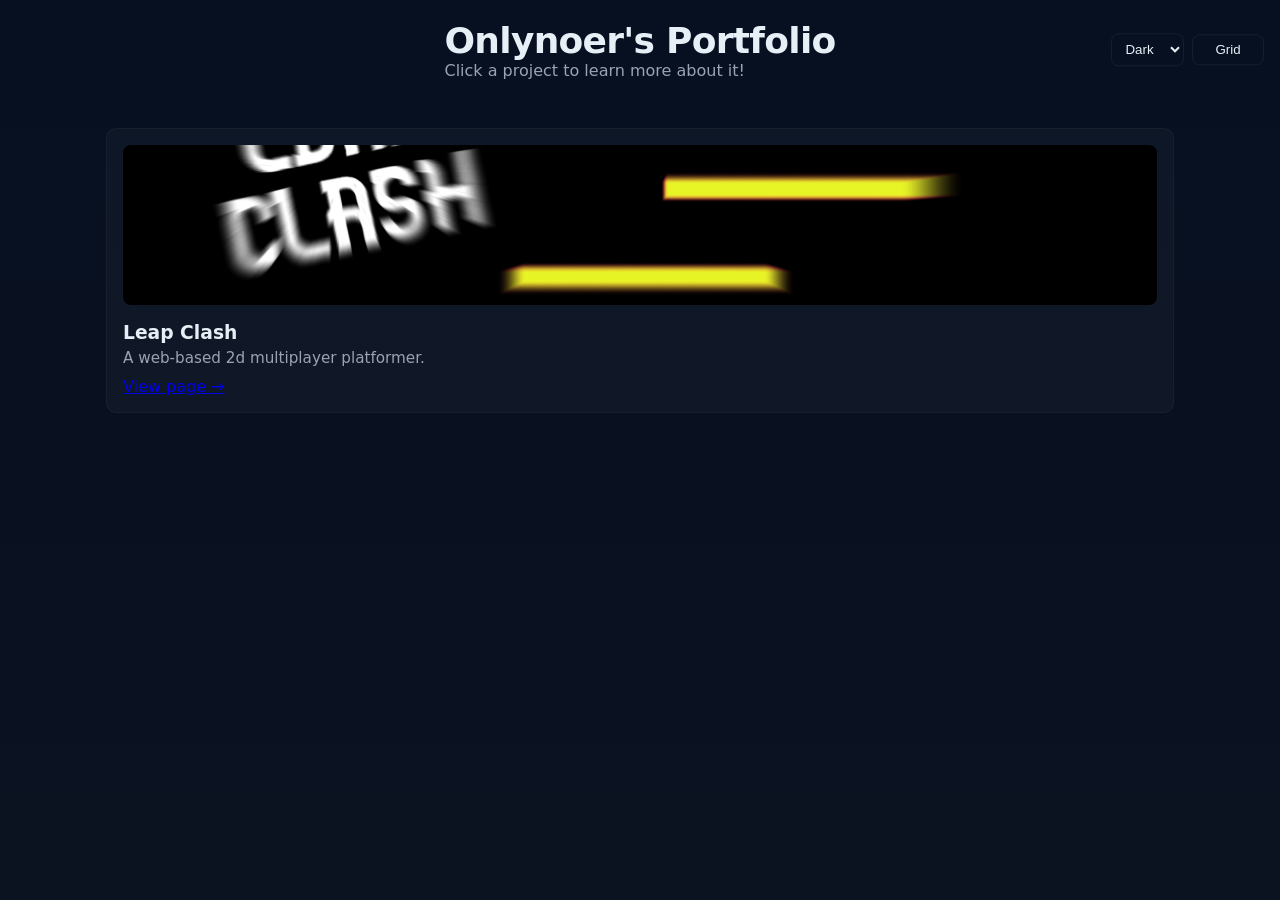
<file: index.html>
<!doctype html>
<html lang="en">
  <head>
    <meta charset="utf-8" />
    <meta name="viewport" content="width=device-width,initial-scale=1" />
    <title>Portfolio</title>
    <link rel="stylesheet" href="css/styles.css" />
  </head>
  <body>
    <header class="site-header">
      <div class="header-inner">
        <div>
          <h1 class="site-title">Onlynoer's Portfolio</h1>
          <p class="site-sub">Click a project to learn more about it!</p>
        </div>
        <div class="controls" aria-hidden="false">
          <label for="theme-select" class="visually-hidden">Theme</label>
          <select id="theme-select" title="Choose theme">
            <option value="dark">Dark</option>
            <option value="light">Light</option>
            <option value="neon">Neon</option>
            <option value="earth">Earth</option>
          </select>

          <label for="layout-toggle" class="visually-hidden">Layout</label>
          <button id="layout-toggle" title="Toggle layout">Grid</button>
        </div>
      </div>
    </header>

    <main class="container">
      <section id="projects" class="projects" aria-live="polite"></section>
      <aside id="project-detail" class="project-detail hidden" aria-hidden="true"></aside>
    </main>

    <!-- Image viewer modal -->
    <div id="viewer" class="viewer hidden" role="dialog" aria-modal="true">
      <button id="viewer-close" class="viewer-close" aria-label="Close viewer">✕</button>
      <button id="viewer-prev" class="viewer-nav viewer-prev" aria-label="Previous">◀</button>
      <img id="viewer-img" class="viewer-img" alt="Project image" />
      <div id="viewer-msg" class="viewer-msg hidden" role="status">Could not load image.</div>
      <button id="viewer-next" class="viewer-nav viewer-next" aria-label="Next">▶</button>
    </div>

    <script src="js/app.js" defer></script>
  </body>
</html>
</file>
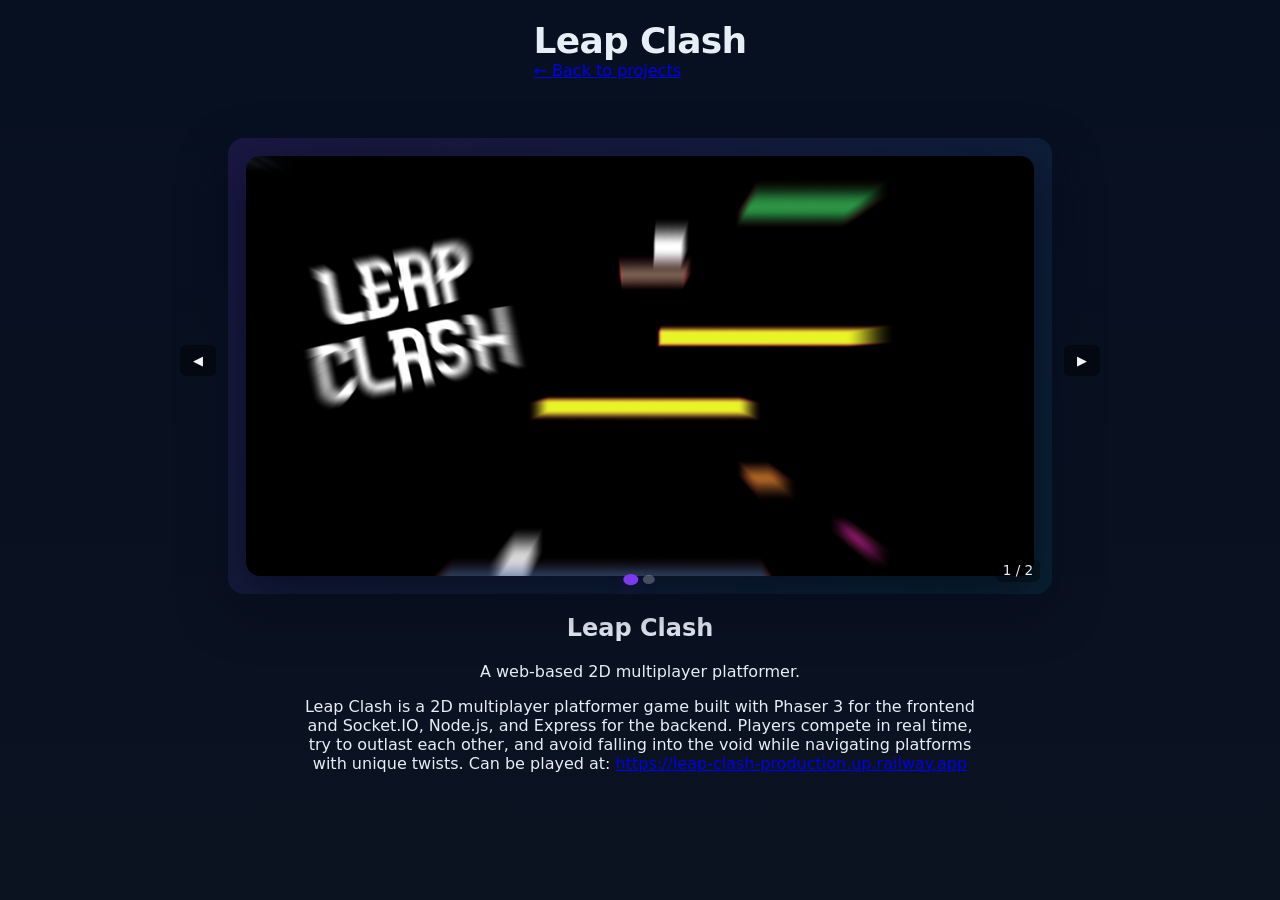
<file: projects/leap-clash/index.html>
<!doctype html>
<html lang="en">
  <head>
    <meta charset="utf-8" />
    <meta name="viewport" content="width=device-width,initial-scale=1" />
    <title>Leap Clash — Onlynoer's Portfolio</title>
    <link rel="stylesheet" href="../../css/styles.css" />
  </head>
  <body>
    <header class="site-header">
      <div class="header-inner">
        <div>
          <h1 class="site-title">Leap Clash</h1>
          <p class="site-sub"><a href="../../index.html">← Back to projects</a></p>
        </div>
      </div>
    </header>

    <main class="container">
      <section class="project-page">
        <div class="project-top">
          <div class="viewer-inline">
            <button id="inline-prev" class="viewer-inline-prev" aria-label="Previous image">◀</button>
            <div class="viewer-inline-frame">
              <img id="inline-img" class="inline-img" alt="Leap Clash image 1" />
              <div id="inline-dots" class="inline-dots"></div>
              <div id="inline-counter" class="inline-counter"></div>
            </div>
            <button id="inline-next" class="viewer-inline-next" aria-label="Next image">▶</button>
          </div>
        </div>

        <div class="project-meta">
          <h2 id="project-title">Leap Clash</h2>
          <p id="project-blurb" class="project-blurb">A web-based 2D multiplayer platformer.</p>
          <p id="project-desc" class="project-desc">Leap Clash is a 2D multiplayer platformer game built with Phaser 3 for the frontend and Socket.IO, Node.js, and Express for the backend. Players compete in real time, try to outlast each other, and avoid falling into the void while navigating platforms with unique twists. Can be played at <a href="https://leap-clash-production.up.railway.app/" target="_blank" rel="noopener noreferrer">https://leap-clash-production.up.railway.app/</a>.</p>
        </div>

        <div id="thumbs-row" class="thumbs-row"></div>
      </section>
    </main>

    <script>
      window.PROJECT_DATA = {
        title: 'Leap Clash',
        blurb: 'A web-based 2D multiplayer platformer.',
        description: 'Leap Clash is a 2D multiplayer platformer game built with Phaser 3 for the frontend and Socket.IO, Node.js, and Express for the backend. Players compete in real time, try to outlast each other, and avoid falling into the void while navigating platforms with unique twists. Can be played at: <a href="https://leap-clash-production.up.railway.app" target="_blank" rel="noopener noreferrer">https://leap-clash-production.up.railway.app</a>',
        images: [
          '../../data/assets/leap_clash_thumbnail.png',
          '../../data/assets/leap_clash_play.png'
        ]
      };
    </script>
    <script src="../../js/project-static.js" defer></script>
  </body>
</html>
</file>
<file: css/styles.css>
:root {
    --bg-0: #071021;
    --bg-1: #0b1220;
    --card-bg: rgba(255, 255, 255, 0.03);
    --accent: #7c3aed;
    --muted: #9aa3b2;
    --fg: #e6eef6;
}

/* Theme variable sets */
:root.theme-dark {
    --bg-0: #071021;
    --bg-1: #0b1220;
    --card-bg: rgba(255, 255, 255, 0.03);
    --accent: #7c3aed;
    --muted: #9aa3b2;
    --fg: #e6eef6
}

:root.theme-light {
    --bg-0: #f7fafc;
    --bg-1: #ffffff;
    --card-bg: rgba(2, 6, 23, 0.03);
    --accent: #2563eb;
    --muted: #52606d;
    --fg: #0b1220
}

:root.theme-neon {
    --bg-0: #020617;
    --bg-1: #08122a;
    --card-bg: rgba(124, 58, 237, 0.08);
    --accent: #00e5ff;
    --muted: #9fd3ff;
    --fg: #e6f7ff
}

:root.theme-earth {
    --bg-0: #0b1f15;
    --bg-1: #0f2b20;
    --card-bg: rgba(255, 255, 255, 0.02);
    --accent: #a16207;
    --muted: #b7b7a4;
    --fg: #eef6ec
}

* {
    box-sizing: border-box
}

html,
body {
    height: 100%
}

body {
    margin: 0;
    font-family: Inter, system-ui, -apple-system, Segoe UI, Roboto, 'Helvetica Neue', Arial;
    color: var(--fg);
    background: linear-gradient(180deg, var(--bg-0) 0%, var(--bg-1) 100%);
    -webkit-font-smoothing: antialiased
}

.site-header {
    padding: 1.25rem 1rem;
    position: relative
}

.header-inner {
    display: flex;
    align-items: center;
    justify-content: center;
    gap: 1rem
}

.site-title {
    margin: 0;
    font-size: clamp(1.5rem, 3vw, 2.25rem);
    letter-spacing: -0.02em;
    text-align: center
}

.site-sub {
    margin: 0;
    color: var(--muted)
}

.controls {
    display: flex;
    gap: .5rem;
    align-items: center;
    position: absolute;
    right: 1rem;
    top: 50%;
    transform: translateY(-50%)
}

.controls select,
.controls button {
    background: transparent;
    border: 1px solid rgba(255, 255, 255, 0.06);
    color: var(--fg);
    padding: .45rem .6rem;
    border-radius: 8px;
    cursor: pointer
}

.controls button {
    min-width: 72px
}

.visually-hidden {
    position: absolute !important;
    height: 1px;
    width: 1px;
    overflow: hidden;
    clip: rect(1px, 1px, 1px, 1px);
    white-space: nowrap
}

.container {
    max-width: 1100px;
    margin: 1.75rem auto;
    padding: 0 1rem
}

.projects {
    display: grid;
    grid-template-columns: repeat(auto-fit, minmax(240px, 1fr));
    gap: 1rem
}

.layout-list .projects {
    display: block
}

.layout-list .card {
    display: flex;
    gap: 1rem
}

.card {
    background: var(--card-bg);
    border: 1px solid rgba(255, 255, 255, 0.03);
    padding: 1rem;
    border-radius: 10px;
    cursor: pointer;
    transition: transform .18s ease, box-shadow .18s ease
}

.card:hover {
    transform: translateY(-6px);
    box-shadow: 0 8px 30px rgba(2, 6, 23, 0.6)
}

.card:focus,
.card:focus-visible {
    transform: translateY(-6px);
    box-shadow: 0 8px 30px rgba(2, 6, 23, 0.6);
    outline: 2px solid var(--accent);
    outline-offset: 3px
}

.thumb {
    width: 100%;
    height: 160px;
    object-fit: cover;
    border-radius: 8px;
    margin-bottom: .6rem
}

.card h3 {
    margin: .2rem 0 .4rem 0
}

.card p {
    margin: 0;
    color: var(--muted);
    font-size: .95rem
}

.project-detail {
    position: fixed;
    right: 1rem;
    top: 1.2rem;
    bottom: 1.2rem;
    width: 420px;
    padding: 1rem;
    border-radius: 10px;
    box-shadow: 0 8px 40px rgba(2, 6, 23, 0.6);
    overflow: auto
}

.hidden {
    display: none
}

.thumbnails {
    display: flex;
    flex-wrap: wrap;
    gap: .5rem;
}
.viewer-inline-frame {
    margin-top: .6rem;
    min-height: 420px;
    border-radius: 16px;
    overflow: hidden;
    background: linear-gradient(135deg, rgba(124, 58, 237, 0.16), rgba(0, 229, 255, 0.08));
    box-shadow: 0 18px 50px rgba(2, 6, 23, 0.35)
}

.thumb-sm {
    width: 80px;
    height: 60px;
    object-fit: cover;
    border-radius: 6px;
    cursor: pointer;
    border: 2px solid transparent
}

.thumb-sm:focus,
.thumb-sm:hover {
    outline: none;
    border-color: var(--accent)
}

.viewer {
    position: fixed;
    inset: 0;
    display: flex;
    align-items: center;
    justify-content: center;
    background: linear-gradient(rgba(3, 7, 18, 0.6), rgba(2, 6, 23, 0.8));
    z-index: 60
}

.viewer.hidden {
    display: none
}

.viewer-img {
    max-width: 90%;
    max-height: 80%;
    border-radius: 8px;
    box-shadow: 0 12px 40px rgba(2, 6, 23, 0.7);
    display: block
}

.viewer-img.broken {
    display: none
}

.viewer-msg {
    color: var(--fg);
    background: rgba(0, 0, 0, 0.38);
    padding: .6rem .8rem;
    border-radius: 8px;
    position: fixed;
    top: 60%;
    transform: translateY(-50%);
}

.viewer-close {
    position: fixed;
    right: 1rem;
    top: 1rem;
    background: transparent;
    border: 0;
    color: #fff;
    font-size: 1.4rem;
    cursor: pointer;
    z-index: 120
}

.viewer-nav {
    position: fixed;
    top: 50%;
    transform: translateY(-50%);
    background: rgba(0, 0, 0, 0.35);
    border: 0;
    color: #fff;
    padding: .5rem 1rem;
    border-radius: 6px;
    cursor: pointer;
    z-index: 110
}

.viewer {
    pointer-events: auto;
    z-index: 900
}

.viewer-close,
.viewer-nav,
.viewer-img {
    pointer-events: auto
}

.viewer-msg.hidden {
    display: none
}

.viewer-prev {
    left: 1rem
}

.viewer-next {
    right: 1rem
}

@media(max-width:900px) {
    .project-detail {
        position: static;
        width: auto;
        margin-top: 1rem;
        border-radius: 8px
    }
}

/* Inline project viewer styles */
.project-page {
    max-width: 920px;
    margin: 0 auto;
    display: flex;
    flex-direction: column;
    align-items: center;
    gap: 1.25rem
}

.project-top {
    display: flex;
    gap: 1.25rem;
    align-items: center;
    justify-content: center;
    width: 100%
}

.viewer-inline {
    flex: 1;
    display: flex;
    align-items: center;
    gap: .75rem;
    position: relative;
    justify-content: center;
    width: 100%
}

.viewer-inline-frame {
    position: relative;
    width: min(100%, 860px);
    display: flex;
    align-items: center;
    justify-content: center;
    min-height: 420px;
    border-radius: 16px;
    overflow: hidden;
    padding: 18px;
    background: linear-gradient(135deg, rgba(124, 58, 237, 0.16), rgba(0, 229, 255, 0.08));
    box-shadow: 0 18px 50px rgba(2, 6, 23, 0.35)
}

.inline-img {
    width: 100%;
    height: 420px;
    object-fit: cover;
    border-radius: 14px;
    box-shadow: 0 18px 50px rgba(2, 6, 23, 0.6);
    transition: opacity .35s ease, transform .45s ease
}

.viewer-inline-prev,
.viewer-inline-next {
    background: rgba(0, 0, 0, 0.45);
    border: 0;
    color: #fff;
    padding: .5rem .8rem;
    border-radius: 6px;
    cursor: pointer
}

.inline-dots {
    position: absolute;
    left: 50%;
    transform: translateX(-50%);
    bottom: 10px;
    display: flex;
    gap: .4rem
}

.dot {
    width: 9px;
    height: 9px;
    border-radius: 50%;
    background: rgba(255, 255, 255, 0.25);
    border: 0;
    cursor: pointer
}

.dot.active {
    background: var(--accent);
    box-shadow: 0 6px 18px rgba(124, 58, 237, 0.18);
    transform: scale(1.25)
}

.inline-counter {
    position: absolute;
    right: 12px;
    bottom: 12px;
    background: rgba(0, 0, 0, 0.35);
    color: var(--fg);
    padding: .2rem .45rem;
    border-radius: 6px;
    font-size: .85rem
}

.project-meta {
    width: min(100%, 680px);
    text-align: center
}

.project-meta h2 {
    margin-top: 0
}

.project-meta p {
    margin-left: auto;
    margin-right: auto
}

.thumbs-row {
    display: none
}

.thumbs-row .thumb-sm {
    width: 110px;
    height: 70px
}

@media(max-width:900px) {
    .project-page {
        max-width: 100%
    }

    .project-top {
        flex-direction: column
    }

    .viewer-inline {
        width: 100%
    }

    .project-meta {
        width: 100%
    }

    .project-top {
        gap: 1rem
    }

    .inline-img {
        height: 260px
    }
}
</file>
